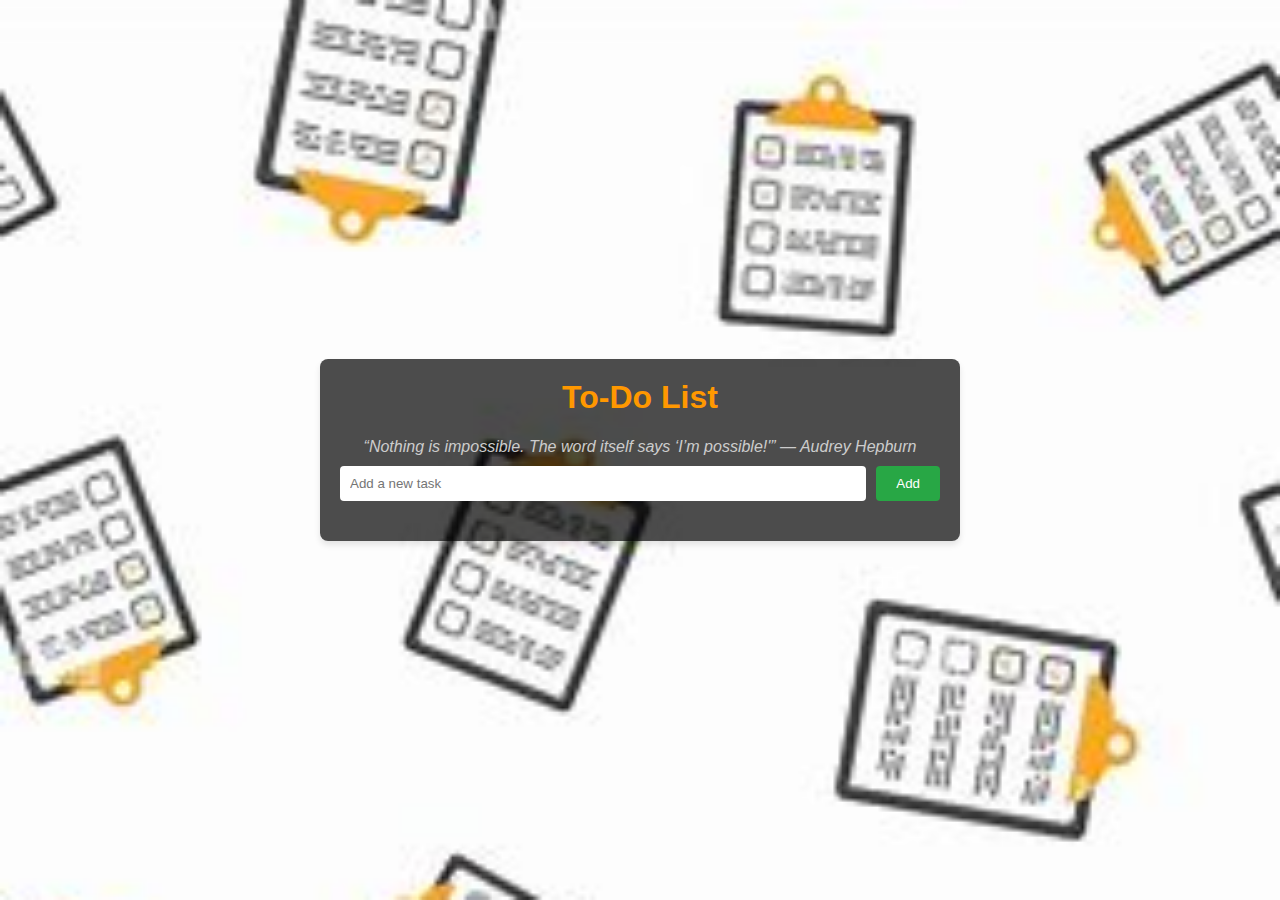
<file: todo/index.html>
<!DOCTYPE html>
<html lang="en">
<head>
    <meta charset="UTF-8">
    <meta name="viewport" content="width=device-width, initial-scale=1.0">
    <title>To-Do List</title>
    <link rel="stylesheet" href="styles.css">
</head>
<body>
    <div class="container">
        <h1>To-Do List</h1>
        <blockquote>“Nothing is impossible. The word itself says ‘I’m possible!'” — Audrey Hepburn</blockquote>
        <div class="input-container">
            <input type="text" id="taskInput" placeholder="Add a new task">
            <button onclick="addTask()">Add</button>
        </div>
        <ul id="taskList"></ul>
    </div>
    <script src="scripts.js"></script>
</body>
</html>
</file>
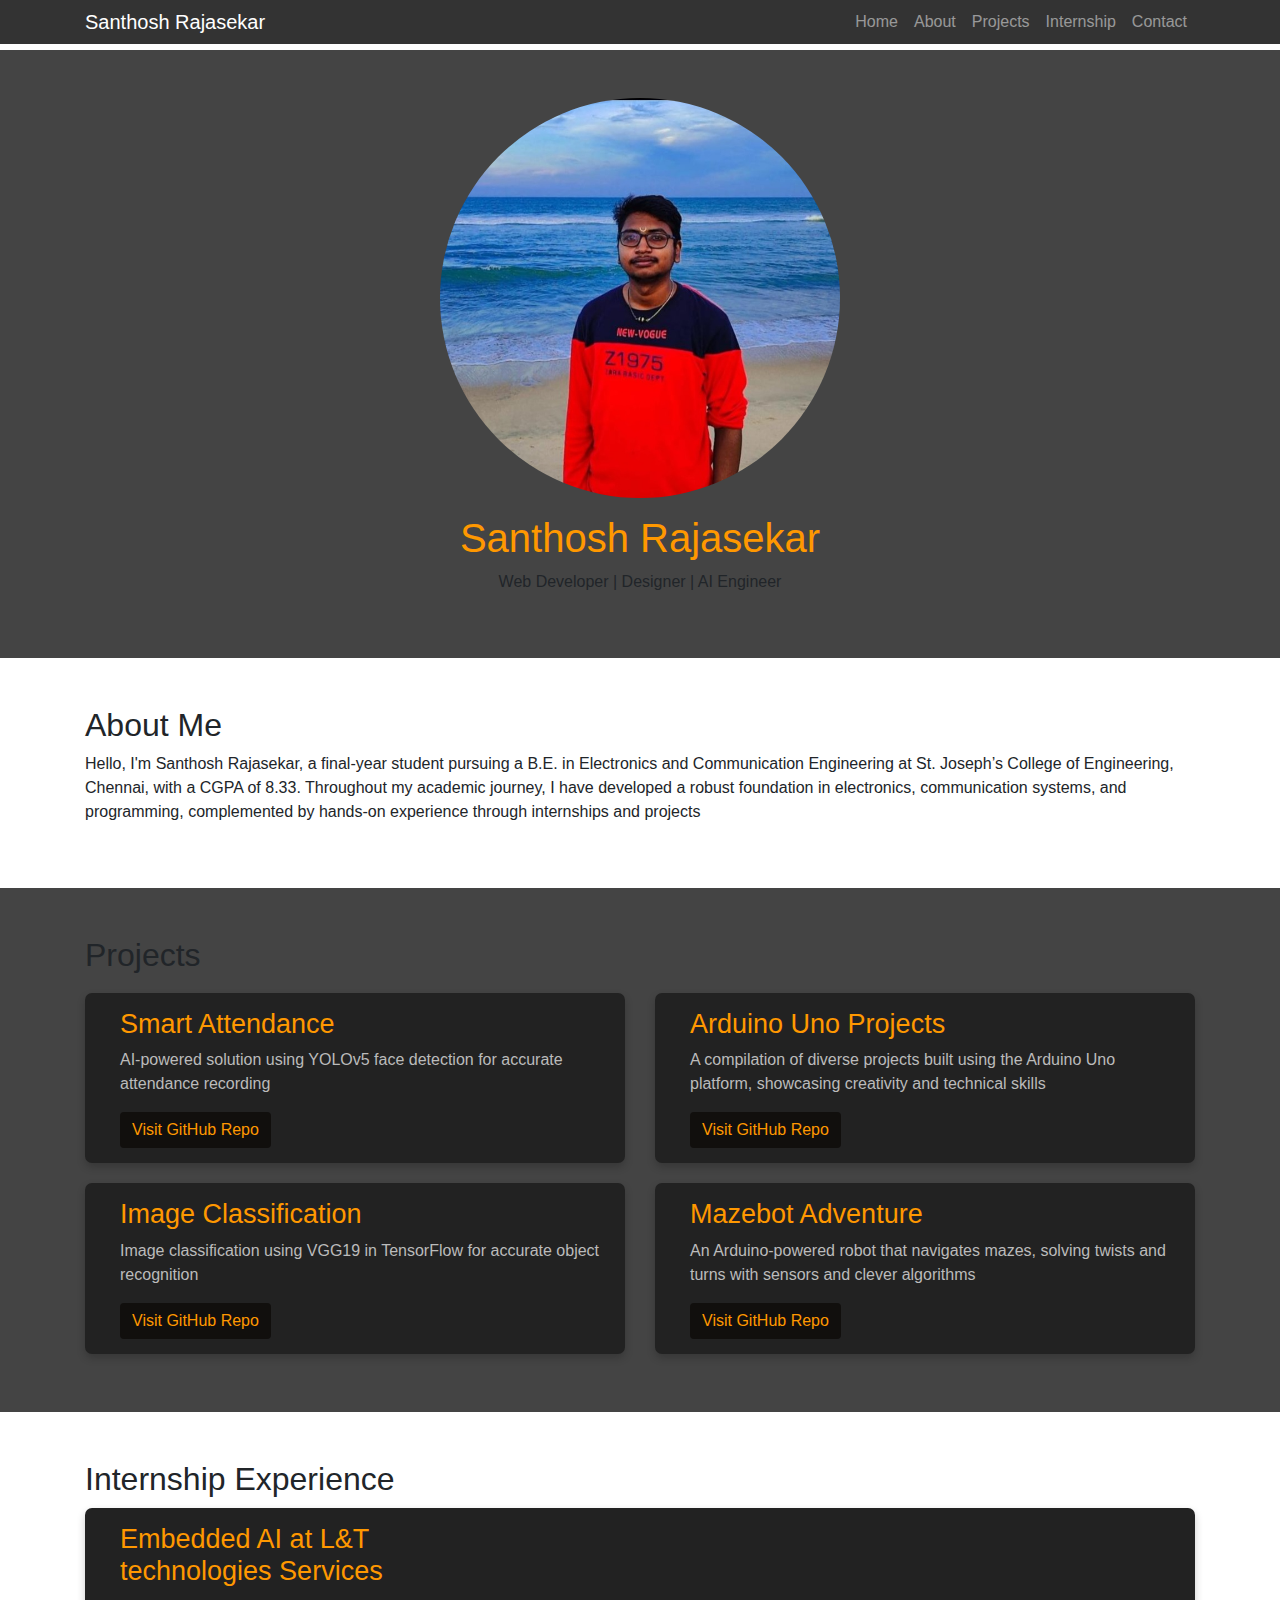
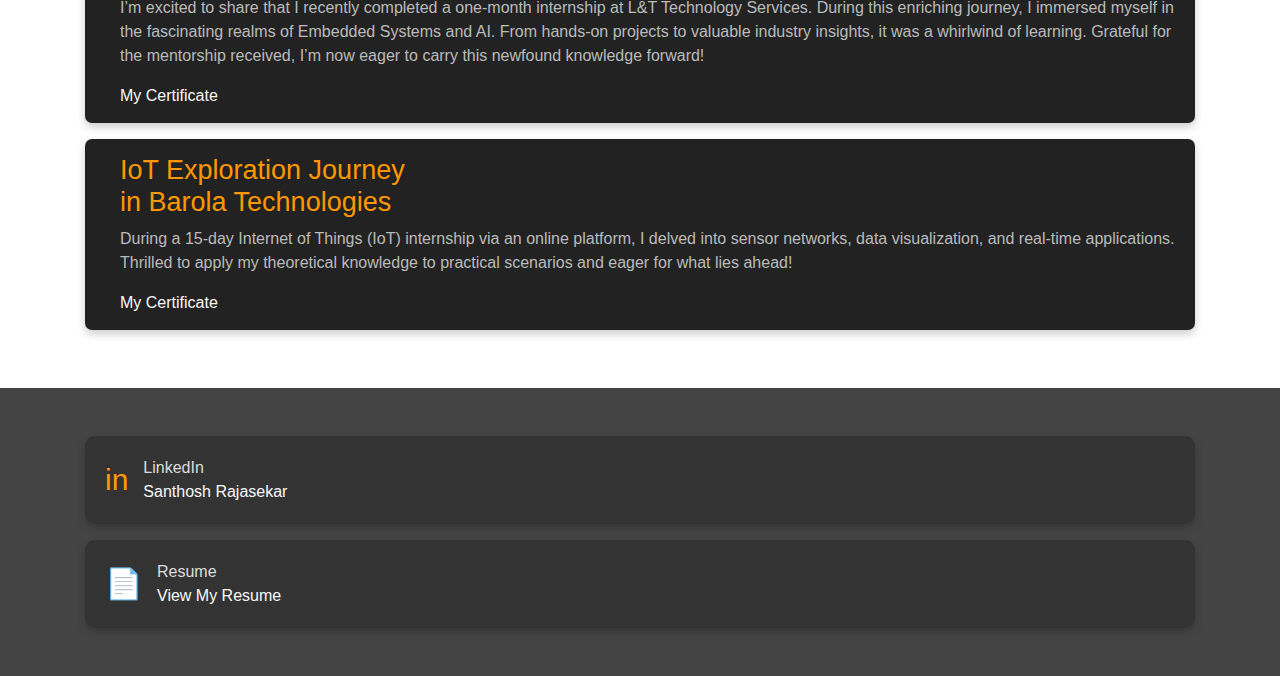
<file: my_portfolio/templates/index.html>
<!DOCTYPE html>
<html lang="en">
<head>
    <meta charset="UTF-8">
    <meta name="viewport" content="width=device-width, initial-scale=1.0">
    <title>Santhosh Rajasekar's Portfolio</title>
    <!-- Add Bootstrap CSS link -->
    <link rel="stylesheet" href="https://stackpath.bootstrapcdn.com/bootstrap/4.5.2/css/bootstrap.min.css">
    <style>
        /* Custom styling for the boxes */
        .box {
            background: #222; /* Dark background for boxes */
            color: #ddd; /* Light gray text color */
            width: 100%;
            display: flex;
            align-items: center;
            margin: 10px auto;
            border-radius: 7px;
            padding: 15px;
            box-shadow: 0 4px 8px rgba(0,0,0,0.2); /* Subtle shadow for depth */
            transition: box-shadow 0.3s ease; /* Smooth shadow transition */
        }
        .box:hover {
            box-shadow: 0 6px 12px rgba(0,0,0,0.3); /* Deeper shadow on hover */
        }
        .logo {
            max-width: 180px;
            padding-right: 10px;
        }
        .box .text {
            margin-left: 20px;
        }
        .text .heading {
            max-width: 300px;
            font-size: 27px;
            color: #ff9800; /* Orange heading color */
        }
        .text p {
            color: #bbb; /* Gray text color */
        }
        .text a {
            color: #ff9800; /* Orange link color */
        }
        .bg-custom {
            background-color: #333; /* Dark background for navbar */
        }
        .bg-custom-light {
            background-color: #444; /* Lighter dark background for sections */
        }
        .btn-custom {
            background-color: #110f0d; /* Orange color for buttons */
            color: white;
            border: none;
            transition: background-color 0.3s ease, transform 0.2s ease; /* Smooth transition effects */
        }
        .btn-custom:hover {
            background-color: #e68a00; /* Darker orange color on hover */
            transform: scale(1.05); /* Slightly enlarge button on hover */
        }
        .btn-custom:active {
            background-color: #cc7a00; /* Even darker orange on click */
            transform: scale(1.02); /* Slightly shrink button on click */
        }
        .btn-contact {
            display: inline-flex;
            align-items: center;
            justify-content: center;
            color: white;
            background-color: #ff9800;
            border: none;
            border-radius: 5px;
            padding: 10px 15px;
            text-decoration: none;
            margin: 5px;
            transition: background-color 0.3s ease, transform 0.2s ease;
        }
        .btn-contact img {
            max-width: 20px;
            margin-right: 10px;
        }
        .btn-contact:hover {
            background-color: #e68a00;
            transform: scale(1.05);
        }
        .btn-contact:active {
            background-color: #cc7a00;
            transform: scale(1.02);
        }
        .contact-card {
            background: #333;
            border: none;
            border-radius: 10px;
            color: #ddd;
            box-shadow: 0 4px 8px rgba(0,0,0,0.2);
            transition: box-shadow 0.3s ease;
        }
        .contact-card:hover {
            box-shadow: 0 6px 12px rgba(0,0,0,0.3);
        }
        .contact-card .card-body {
            display: flex;
            align-items: center;
        }
        .contact-card .icon {
            font-size: 30px;
            color: #ff9800;
            margin-right: 15px;
        }
        /* Glowing button effect */
        @keyframes glowing {
            0% { box-shadow: 0 0 5px #ff9800; }
            50% { box-shadow: 0 0 20px #ff9800; }
            100% { box-shadow: 0 0 5px #ff9800; }
        }
        .navbar-nav .nav-link {
            color: #fff;
            padding: 5px 10px; /* Reduce padding for smaller height */
            border-radius: 50px; /* Large border radius for oval shape */
            transition: color 0.3s ease, box-shadow 0.3s ease; /* Smooth transition for color and shadow */
        }
        .navbar-nav .nav-link:hover {
            color: #ff9800;
            animation: glowing 1.5s infinite;
        }
        .navbar-brand {
            padding: 0; /* Remove padding from brand */
            margin-right: 10px; /* Adjust margin for spacing */
        }
        .navbar {
            padding: 5px 0; /* Reduce navbar padding */
        }
        .spacer {
            height: 50px; /* Adjust height to new navbar height */
        }
    </style>
</head>
<body>
    <!-- Horizontal Navbar -->
    <nav class="navbar navbar-expand-md navbar-dark bg-custom fixed-top">
        <div class="container">
            <a class="navbar-brand text-white" href="#">Santhosh Rajasekar</a>
            <button class="navbar-toggler" type="button" data-toggle="collapse" data-target="#navbarNav" aria-controls="navbarNav" aria-expanded="false" aria-label="Toggle navigation">
                <span class="navbar-toggler-icon"></span>
            </button>
            <div class="collapse navbar-collapse" id="navbarNav">
                <ul class="navbar-nav ml-auto">
                    <li class="nav-item">
                        <a class="nav-link" href="#home">Home</a>
                    </li>
                    <li class="nav-item">
                        <a class="nav-link" href="#about">About</a>
                    </li>
                    <li class="nav-item">
                        <a class="nav-link" href="#projects">Projects</a>
                    </li>
                    <li class="nav-item">
                        <a class="nav-link" href="#internship">Internship</a>
                    </li>
                    <li class="nav-item">
                        <a class="nav-link" href="#contact">Contact</a>
                    </li>
                </ul>
            </div>
        </div>
    </nav>

    <!-- Spacer to prevent content from being hidden under fixed navbar -->
    <div class="spacer"></div>

    <!-- Home Section -->
    <section id="home" class="py-5 bg-custom-light">
        <div class="container text-center">
            <img src="santhosh.jpg" alt="Your Photo" class="img-fluid rounded-circle mb-3" style="max-width: 400px; height: 400px;">
            <h1 style="color: #ff9800;">Santhosh Rajasekar</h1>
            <p>Web Developer | Designer | AI Engineer</p>
        </div>
    </section>

    <!-- About Section -->
    <section id="about" class="py-5">
        <div class="container">
            <h2>About Me</h2>
            <p>Hello, I'm Santhosh Rajasekar, a final-year student pursuing a B.E. in Electronics and Communication Engineering at St. Joseph’s College of Engineering, Chennai, with a CGPA of 8.33. Throughout my academic journey, I have developed a robust foundation in electronics, communication systems, and programming, complemented by hands-on experience through internships and projects</p>
        </div>
    </section>

    <!-- Projects Section -->
    <section id="projects" class="bg-custom-light py-5">
        <div class="container">
            <h2>Projects</h2>
            <div class="row">
                <div class="col-md-6">
                    <div class="box">
                        <div class="text">
                            <div class="heading h4">Smart Attendance </div>
                            <p>AI-powered solution using YOLOv5 face detection for accurate attendance recording</p>
                            <a href="https://github.com/yourusername/project1" target="_blank" class="btn btn-custom">Visit GitHub Repo</a>
                        </div>
                        <div class="logo pull-right">
                            
                        </div>
                    </div>
                </div>
                <div class="col-md-6">
                    <div class="box">
                        <div class="text">
                            <div class="heading h4">Arduino Uno Projects</div>
                            <p>A compilation of diverse projects built using the Arduino Uno platform, showcasing creativity and technical skills</p>
                            <a href="https://github.com/rsanthosh04/Arduino_Uno_Projects" target="_blank" class="btn btn-custom">Visit GitHub Repo</a>
                        </div>
                        <div class="logo pull-right">
                            
                        </div>
                    </div>
                </div>
                
                <div class="col-md-6">
                    <div class="box">
                        <div class="text">
                            <div class="heading h4">Image Classification</div>
                            <p>Image classification using VGG19 in TensorFlow for accurate object recognition</p>
                            <a href="https://github.com/rsanthosh04/IMAGE_CLASSIFICATION" target="_blank" class="btn btn-custom">Visit GitHub Repo</a>
                        </div>
                        <div class="logo pull-right">
                            
                        </div>
                    </div>
                </div>
                <div class="col-md-6">
                    <div class="box">
                        <div class="text">
                            <div class="heading h4">Mazebot Adventure</div>
                            <p>An Arduino-powered robot that navigates mazes, solving twists and turns with sensors and clever algorithms</p>
                            <a href="https://github.com/rsanthosh04/Mazebot_using_Arduino" target="_blank" class="btn btn-custom">Visit GitHub Repo</a>
                        </div>
                        <div class="logo pull-right">
                            
                        </div>
                    </div>
                </div>
               
                
            </div>
        </div>
    </section>

    <!-- Internship Section -->
    <section id="internship" class="py-5">
        <div class="container">
            <h2>Internship Experience</h2>
            <div class="box">
                <div class="text">
                    <div class="heading h4">Embedded AI at L&T technologies Services</div>
                    <p>I’m excited to share that I recently completed a one-month internship at L&T Technology Services. During this enriching journey, I immersed myself in the fascinating realms of Embedded Systems and AI. From hands-on projects to valuable industry insights, it was a whirlwind of learning. Grateful for the mentorship received, I’m now eager to carry this newfound knowledge forward!</p>
                    <a href="https://drive.google.com/file/d/1048kBYeLfCQRLPMoN_feuJMaQndB4t3E/view?usp=drive_link" target="_blank" class="text-light">My Certificate</a>
                </div>
            </div>
            <div class="box mt-3">
                <div class="text">
                    <div class="heading h4">IoT Exploration Journey in Barola Technologies</div>
                    <p>During a 15-day Internet of Things (IoT) internship via an online platform, I delved into sensor networks, data visualization, and real-time applications. Thrilled to apply my theoretical knowledge to practical scenarios and eager for what lies ahead!</p>
                    <a href="https://drive.google.com/file/d/1loLkV2k3R8MqaZU8YeLAwlUy1VldrWka/view?usp=drive_link" target="_blank" class="text-light">My Certificate</a>
                </div>
            </div>
        </div>
    </section>

    <!-- Contact Section -->
    <section id="contact" class="py-5 bg-custom-light">
        <div class="container">
            <div class="card contact-card mb-3">
                <div class="card-body">
                    <span class="icon">in</span>
                    <div>
                        <p class="mb-0">LinkedIn</p>
                        <a href="https://www.linkedin.com/in/santhosh-rajasekar/" target="_blank" class="text-light">Santhosh Rajasekar</a>
                    </div>
                </div>
            </div>
            <div class="card contact-card">
                <div class="card-body">
                    <span class="icon">&#x1F4C4;</span>
                    <div>
                        <p class="mb-0">Resume</p>
                        <a href="https://drive.google.com/file/d/1U3DZ73srmFSkTUTWECXDiF3YANbdcOSS/view?usp=drive_link" target="_blank" class="text-light">View My Resume</a>
                    </div>
                </div>
            </div>
        </div>
    </section>

    <!-- Bootstrap JavaScript scripts -->
    <script src="https://code.jquery.com/jquery-3.6.0.min.js"></script>
    <script src="https://stackpath.bootstrapcdn.com/bootstrap/4.5.2/js/bootstrap.min.js"></script>
    <script>
        // Smooth scrolling with offset for fixed navbar
        $(document).ready(function() {
            $('a.nav-link').on('click', function(event) {
                if (this.hash !== "") {
                    event.preventDefault();
                    var hash = this.hash;
                    $('html, body').animate({
                        scrollTop: $(hash).offset().top - 50 // Adjust the offset value to your navbar height
                    }, 800, function() {
                        window.location.hash = hash;
                    });
                }
            });
        });
    </script>
</body>
</html>
</file>
<file: todo/styles.css>
/* Basic styling for the to-do list app */
body {
    font-family: 'Arial', sans-serif;
    background: url('download4.jpeg') no-repeat center center fixed;
    background-size: cover;
    display: flex;
    justify-content: center;
    align-items: center;
    height: 100vh;
    margin: 0;
    color: white;
}

.container {
    background: rgba(0, 0, 0, 0.7);
    padding: 20px;
    border-radius: 8px;
    box-shadow: 0 4px 6px rgba(0, 0, 0, 0.1);
    width: 100%;
    max-width: 600px;
}

h1 {
    margin-top: 0;
    color: #ff9800;
    text-align: center;
}

blockquote {
    font-style: italic;
    color: #ccc;
    text-align: center;
    margin: 10px 0;
}

.input-container {
    display: flex;
    gap: 10px;
    margin-bottom: 20px;
}

input[type="text"] {
    padding: 10px;
    border: none;
    border-radius: 4px;
    flex: 1;
    min-width: 150px;
}

button {
    padding: 10px 20px;
    background: #28a745;
    color: white;
    border: none;
    border-radius: 4px;
    cursor: pointer;
    transition: background 0.3s ease;
}

button:hover {
    background: #218838;
}

ul {
    list-style-type: none;
    padding: 0;
}

li {
    background: #333;
    margin: 5px 0;
    padding: 10px;
    border-radius: 4px;
    display: flex;
    justify-content: space-between;
    align-items: center;
    color: white;
}

.task {
    display: flex;
    align-items: center;
    flex: 1;
}

.task span {
    margin-right: 10px;
}

.task.completed span {
    text-decoration: line-through;
    color: #777;
}

.buttons {
    display: flex;
    gap: 10px;
}

.delete-btn, .complete-btn {
    border: none;
    border-radius: 4px;
    padding: 5px 10px;
    cursor: pointer;
    transition: background 0.3s ease;
    font-size: 14px;
}

.complete-btn {
    background: #007bff;
    color: white;
}

.delete-btn {
    background: #dc3545;
    color: white;
}

.complete-btn:hover {
    background: #0056b3;
}

.delete-btn:hover {
    background: #c82333;
}
</file>
